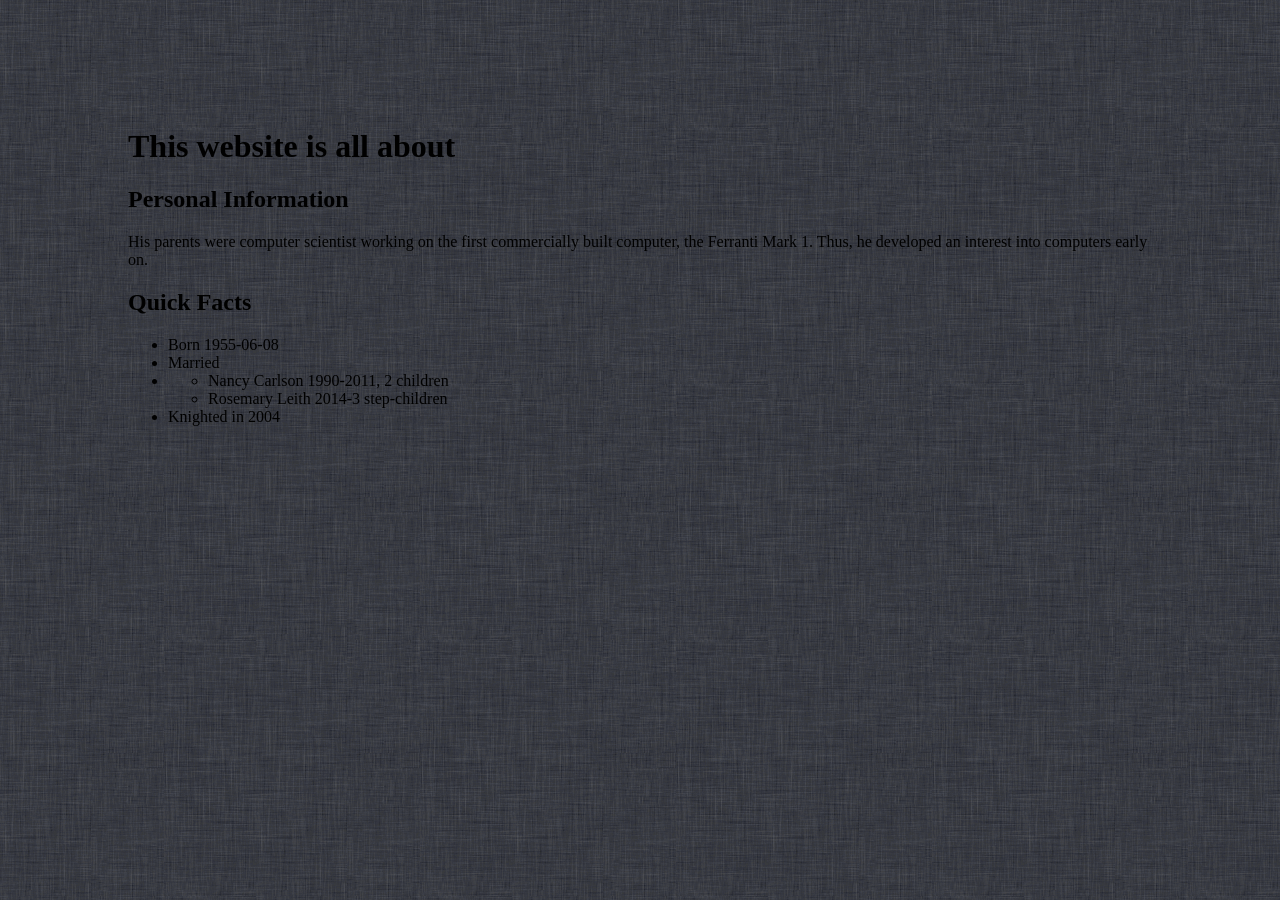
<file: Lee/index.html>
<!DOCTYPE html>
<html lang="en">
  <head>
    <meta charset="UTF-8">
    <link rel="stylesheet" href="styles.css">
    <title>Berners-Lee-Facts</title>
  </head>
  <body>
    <h1>This website is all about </h1>
    <h2>Personal Information</h2>
    <p>His parents were computer scientist working on the first commercially built computer, the
      <blue>Ferranti Mark 1.</blue> Thus, he developed an interest into computers early on.
    </p>
    <h2>Quick Facts</h2>
    <ul>
      <li>Born 1955-06-08</li>
      <li>Married</li>
      <li>
        <ul>
          <li>Nancy Carlson 1990-2011, 2 children</li>
          <li>Rosemary Leith 2014-3 step-children</li>
        </ul>
      </li>
      <li>Knighted in 2004</li>
    </ul>
  </body>
</html>
</file>
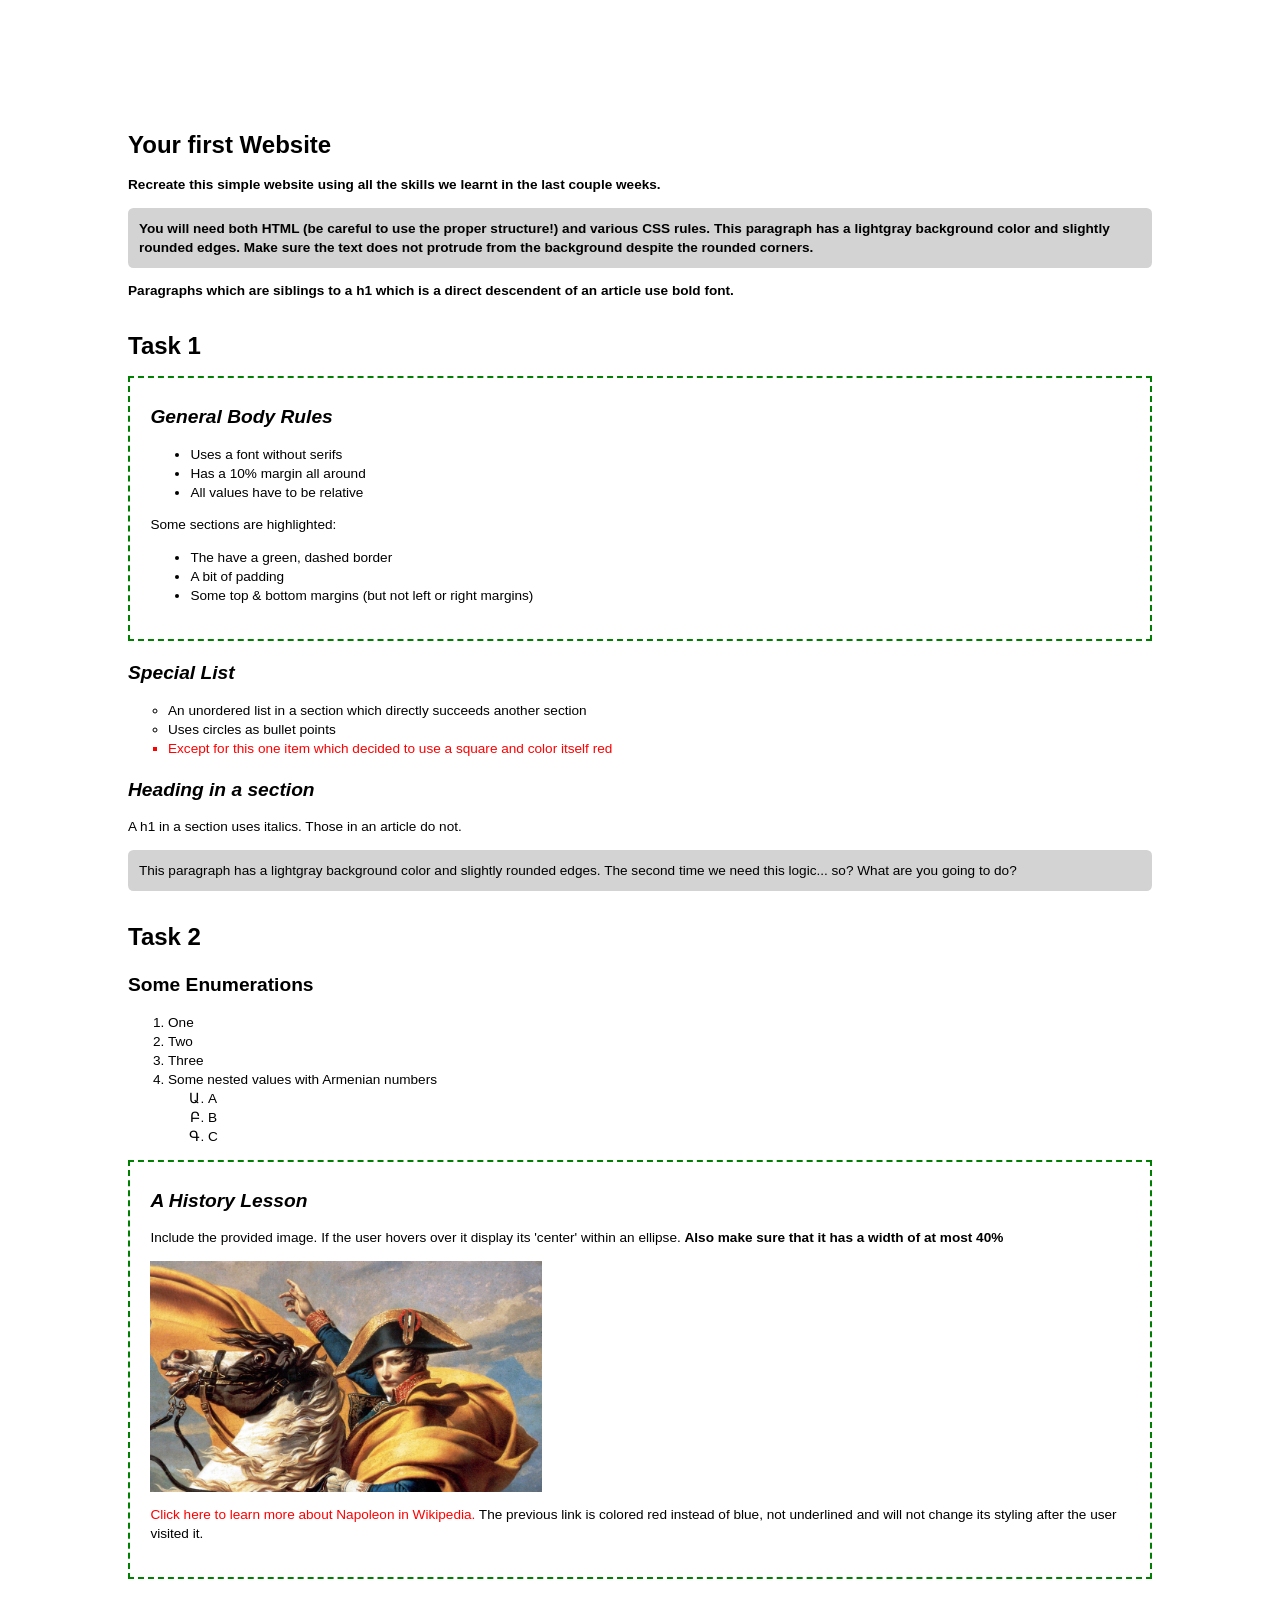
<file: Napoleon/index.html>
<!DOCTYPE html>
<html lang="en">
<head>
    <link rel="stylesheet" href="styles.css"/>
    <title>Your first Website</title>
    <meta charset="utf-8">
</head>
<body>

<article>
    <h1>Your first Website</h1>
    <p>Recreate this simple website using all the skills we learnt in the last couple weeks.</p>
    <p class="gray-box first-box">You will need both HTML (be careful to use the proper structure!) and various CSS rules. This paragraph has a lightgray
        background color and slightly rounded edges. Make sure the text does not protrude from the background despite the
        rounded corners.
    </p>
    <p>Paragraphs which are siblings to a h1 which is a direct descendent of an article use bold font.</p>
</article>

<h1 class="task-title">Task 1</h1>

<section class="highlighted">
    <h1>General Body Rules</h1>
    <ul>
        <li>Uses a font without serifs</li>
        <li>Has a 10% margin all around</li>
        <li>All values have to be relative</li>
    </ul>

    <p>Some sections are highlighted:</p>

    <ul>
        <li>The have a green, dashed border</li>
        <li>A bit of padding</li>
        <li>Some top & bottom margins (but not left or right margins)</li>
    </ul>
</section>

<section class="list-section">
    <h1>Special List</h1>
    <ul>
        <li>An unordered list in a section which directly succeeds another section</li>
        <li>Uses circles as bullet points</li>
        <li class="red-square">Except for this one item which decided to use a square and color itself red</li>
    </ul>
</section>

<section>
    <h1>Heading in a section</h1>
    <p>A h1 in a section uses italics. Those in an article do not.</p>
    <p class="gray-box">This paragraph has a lightgray background color and slightly rounded edges. The second time we need this logic... so? What are you going to do?</p>
</section>

<h1 class="task-title">Task 2</h1>

<article class="enumerations">
    <h1>Some Enumerations</h1>
    <ol>
        <li>One</li>
        <li>Two</li>
        <li>Three</li>
        <li>Some nested values with Armenian numbers
            <ol>
                <li>A</li>
                <li>B</li>
                <li>C</li>
            </ol>
        </li>
    </ol>
</article>

<section class="highlighted">
    <h1>A History Lesson</h1>
    <p>Include the provided image. If the user hovers over it display its 'center' within an ellipse. <strong>Also make sure that it has a width of at most 40%</strong></p>
    <img alt="napoleon" src="napoleon.jpg">
    <p>
        <a href="https://en.wikipedia.org/wiki/Napoleon" >Click here to learn more about Napoleon in Wikipedia.</a> The previous link is colored red instead of blue, not underlined and will not change its styling after the user visited it.
    </p>
</section>

</body>
</html>
</file>
<file: Lee/styles.css>
body {
    background-image: url("background.png");
    margin: 10%;
}
.background {
    background-color: rgba(128, 128, 128, 0.6);
}

.blue{
    color: blue;
}
</file>
<file: Napoleon/styles.css>
body {
    font-family: sans-serif;
    margin: 10%;
    font-size: 0.85rem;
    line-height: 1.4;
}

article > h1 ~ p {
    font-weight: bold;
}

body > h1,
body > article > h1,
h1.task-title {
    font-size: 1.5rem;
    margin-top: 1.2em;
    margin-bottom: 0.4em;
}

section h1 {
    font-size: 1.2rem;
    font-style: italic;
    margin-top: 1em;
    margin-bottom: 0.5em;
}

article.enumerations h1 {
    font-size: 1.2rem;
    font-style: normal;
    margin-top: 1em;
    margin-bottom: 0.5em;
}

.gray-box {
    background-color: lightgray;
    border-radius: 0.4em;
    padding: 0.8em;
    overflow: hidden;
    font-weight: normal;
}

.gray-box.first-box {
    font-weight: bold;
}

section.highlighted {
    border: 0.15em dashed green;
    padding: 0.5em 1.5em 1.5em 1.5em;
    margin: 1em 0;
}

section {
    margin: 1em 0;
}

section.list-section ul {
    list-style-type: circle;
}

section.list-section ul li.red-square {
    color: red;
    list-style-type: square;
}

ol ol {
    list-style-type: armenian;
}

img {
    max-width: 40%;
    display: block;
    margin: 1em 0;
    transition: clip-path 0.3s ease-in-out;
}

img:hover {
    clip-path: ellipse(50% 50% at 50% 50%);
}

a, a:visited {
    color: red;
    text-decoration: none;
}

a:hover {
    background-color: #FFFFC5;
}
</file>
